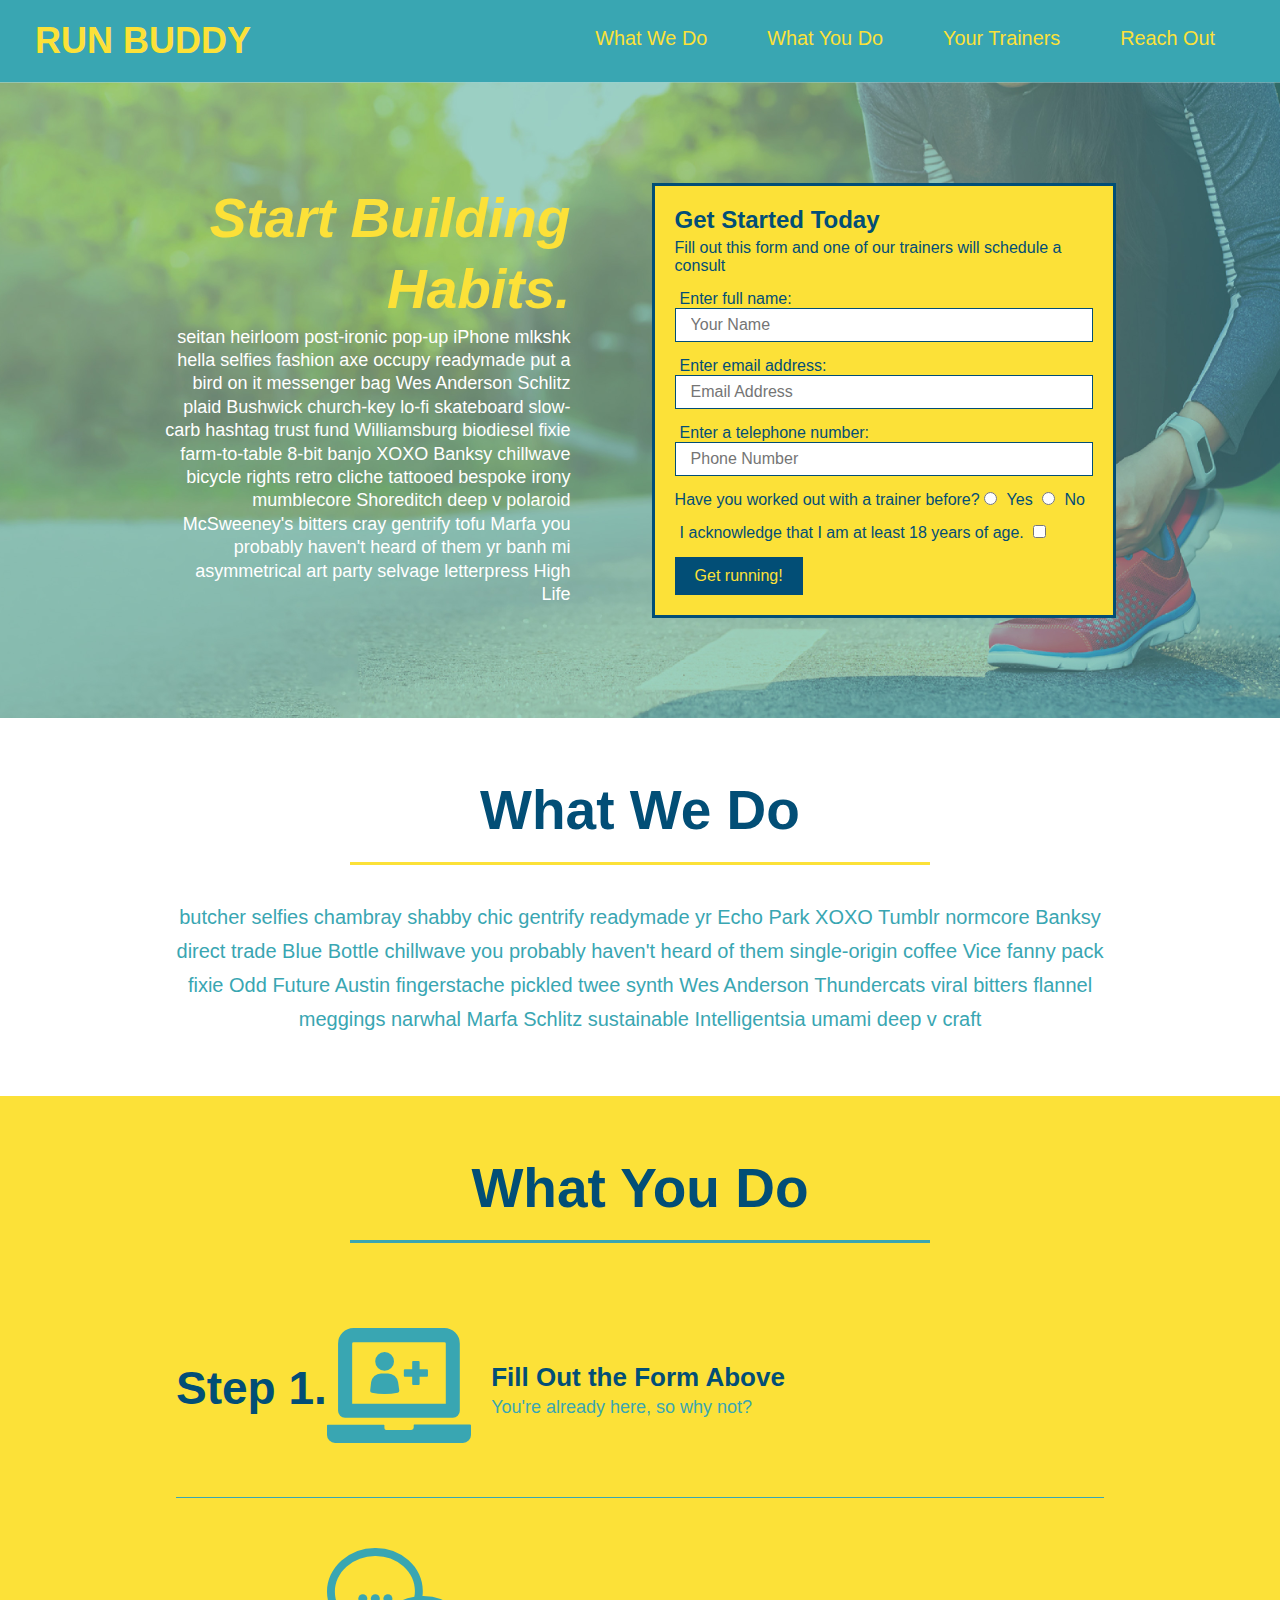
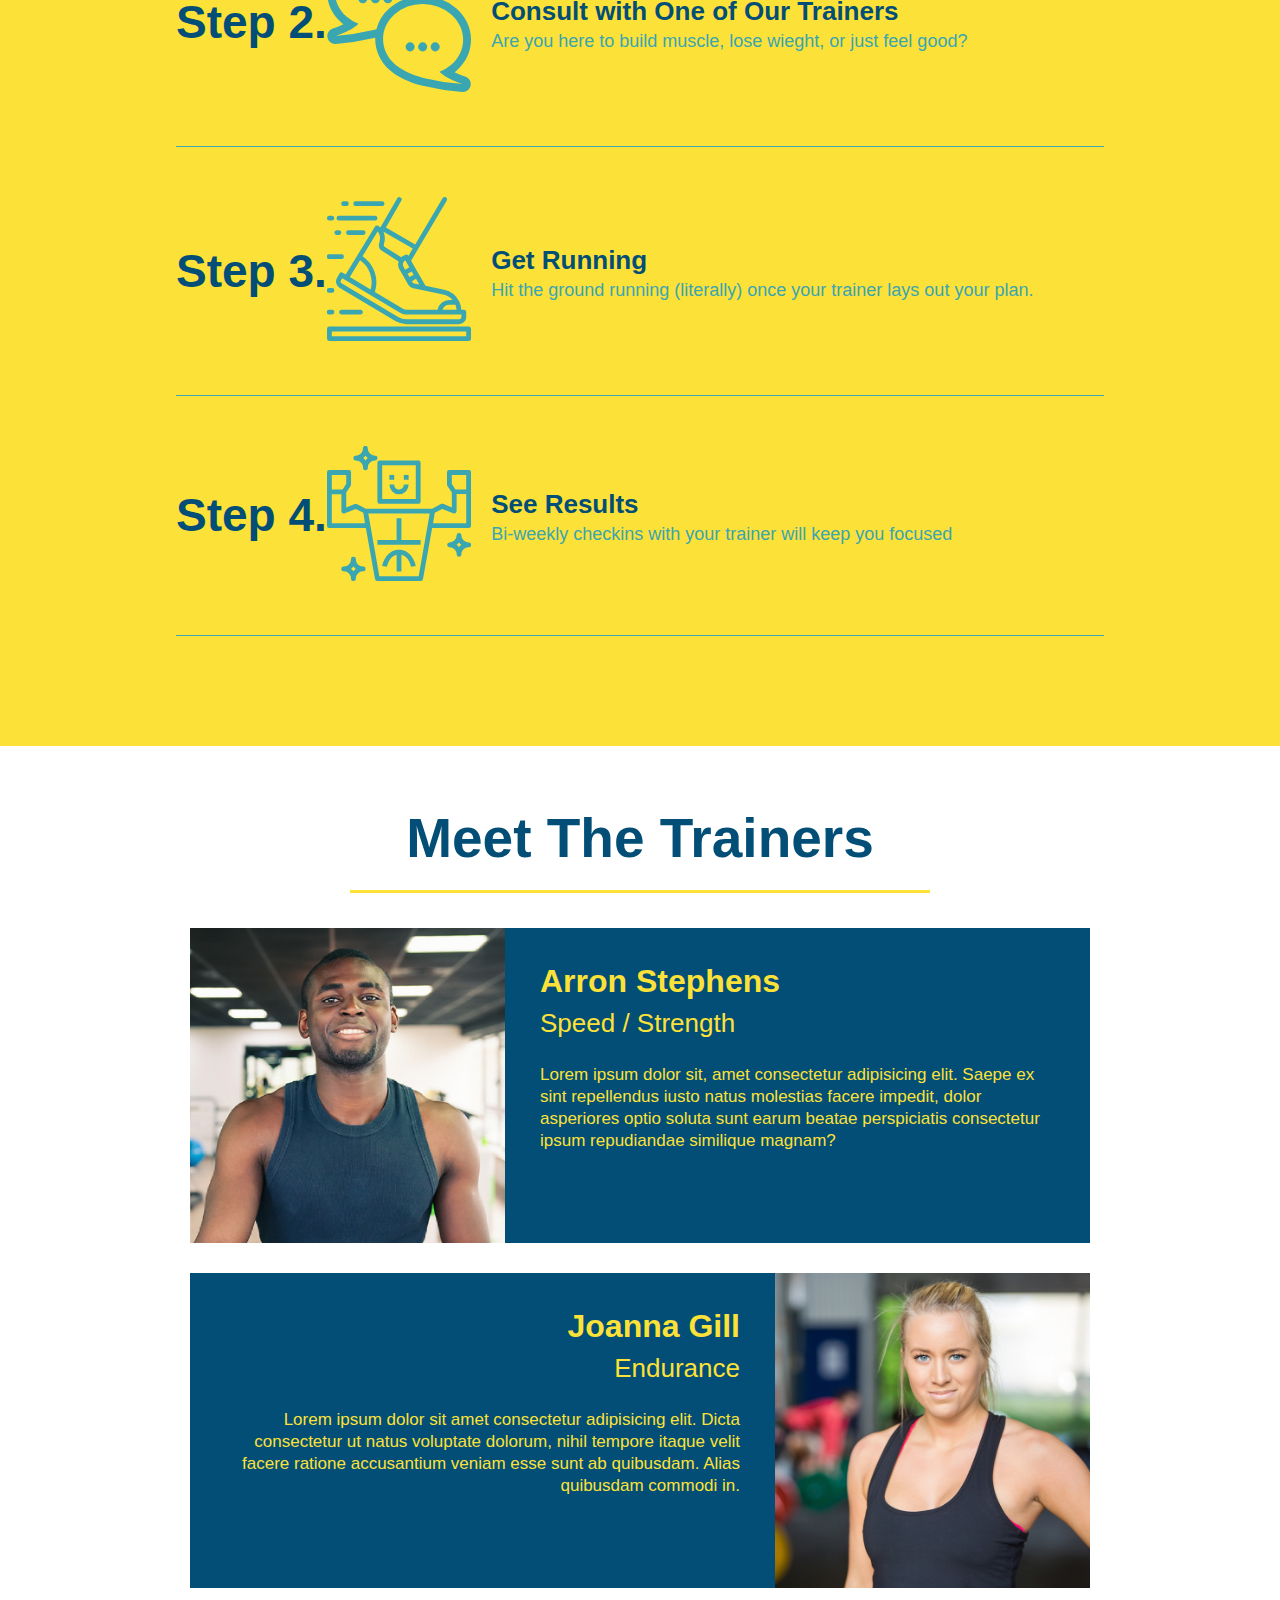
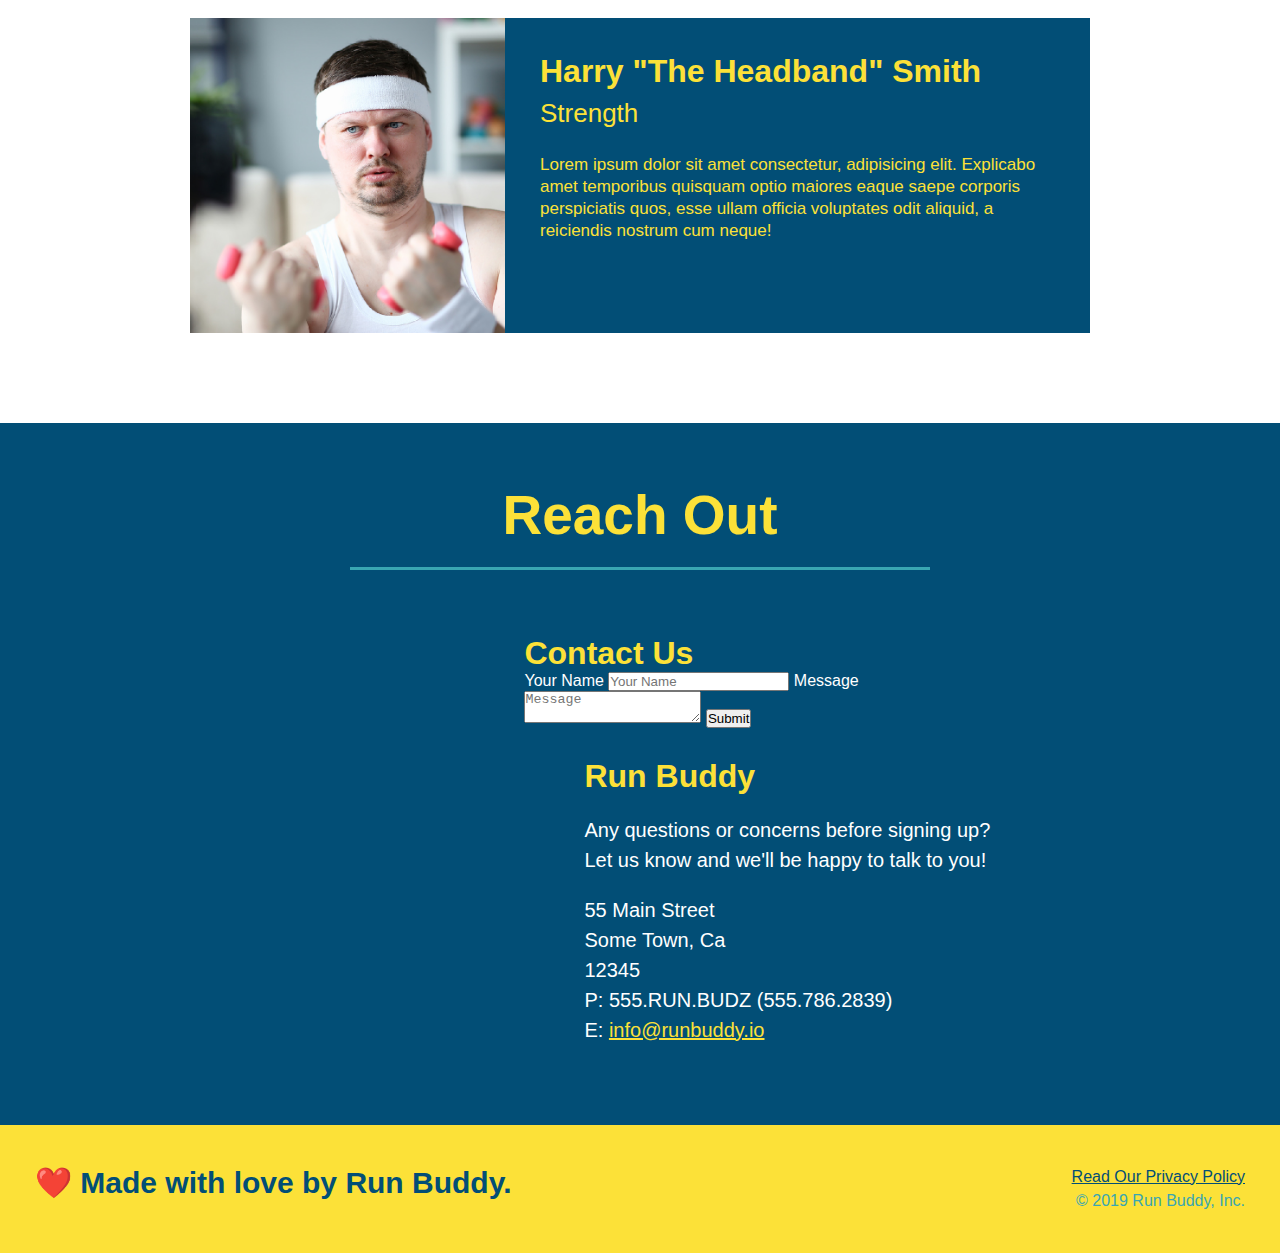
<file: index.html>
<!DOCTYPE html>
<html lang="en">
    <head>
        <meta charset="UTF-8" />
        <title>Run Buddy</title>
        <link rel="stylesheet" href="./assets/css/style.css" />
    </head>
    <body>
        <!-- navigation -->
        <header>
            <h1>
                <a href="/">RUN BUDDY</a>
            </h1>
            <nav>
                <!-- Unordered list element -->
                <ul>
                    <!-- List item element -->
                    <li>
                        <!-- Anchor element -->
                        <a href="what-we-do">What We Do</a>
                    </li>
                    <li>
                        <a href="#what-you-do">What You Do</a>
                    </li>
                    <li>
                        <a href="#your-trainers">Your Trainers</a>
                    </li>
                    <li>
                        <a href="#reach-out">Reach Out</a>
                    </li>
                </ul>
            </nav>
        </header>
        <!-- hero section -->
        <section class="hero">
            <div class="hero-cta">
                <h2>Start Building Habits.</h2>
                <p>
                    seitan heirloom post-ironic pop-up iPhone mlkshk hella selfies fashion axe occupy readymade put a bird on it messenger bag Wes Anderson Schlitz plaid Bushwick church-key lo-fi skateboard slow-carb hashtag trust fund Williamsburg biodiesel fixie farm-to-table 8-bit banjo XOXO Banksy chillwave bicycle rights retro cliche tattooed bespoke irony mumblecore Shoreditch deep v polaroid McSweeney's bitters cray gentrify tofu Marfa you probably haven't heard of them yr banh mi asymmetrical art party selvage letterpress High Life
                </p>
            </div>
            <div class="hero-form">
                <h3>Get Started Today</h3>
                <p>Fill out this form and one of our trainers will schedule a consult</p>
            <!-- Add form element -->
            <form>
                <label for="name">Enter full name:</label>
                <input type="text" placeholder="Your Name" name="name" id="name" class="form-input" />

                <label for="email">Enter email address:</label>
                <input type="email" placeholder="Email Address" name="email" id="email" class="form-input" />

                <label for="phone">Enter a telephone number:</label>
                <input type="tel" placeholder="Phone Number" name="phone" id="phone" class="form-input" />
                <p>
                    Have you worked out with a trainer before?
                    <input type="radio" name="trainer-confirm" id="trainer-yes" />
                    <label for="trainer-yes">Yes</label>
                    <input type="radio" name="trainer-confirm" id="trainer-no" />
                    <label for="trainer-no">No</label>
                </p>
                <p>
                    <label for="checkbox" >
                    I acknowledge that I am at least 18 years of age.
                    </label>
                    <input type="checkbox" name="age-confirm" id="checkbox" />
                </p>
                <button type="submit">
                    Get running!
                </button>
            </form>
            </div>
        </section>
        <!-- end hero -->

        <!-- "what we do" section -->
        <section id="what-we-do" class="intro">
        <div class="flex-row">
            <h2 class="section-title primary-border">
                What We Do
            </h2>
        </div>
        <div class="flex-row">
            <p>
                butcher selfies chambray shabby chic gentrify readymade yr Echo Park XOXO Tumblr normcore Banksy direct trade Blue Bottle chillwave you probably haven't heard of them single-origin coffee Vice fanny pack fixie Odd Future Austin fingerstache pickled twee synth Wes Anderson Thundercats viral bitters flannel meggings narwhal Marfa Schlitz sustainable Intelligentsia umami deep v craft
            </p>
        </div>
        </section>

        <!-- "what you do" section -->
        <section id="what-you-do" class="steps">
        <div class="flex-row">
            <h2 class="section-title secondary-border">
                What You Do
            </h2>
        </div>

            <div class="step">
                <h3>Step 1.</h3>
                <div class="step-info">
                    <div class="step-img">
                        <img src="./assets/images/step-1.svg" alt="" />
                    </div>
                    <div class="step-text">
                        <h4>Fill Out the Form Above</h4>
                        <p>You're already here, so why not?</p>
                    </div>
                </div>
            </div>  

            <div class="step">
                <h3>Step 2.</h3>
                <div class="step-info">
                    <div class="step-img">
                        <img src="./assets/images/step-2.svg" alt="" />
                    </div>
                    <div class="step-text">
                        <h4>Consult with One of Our Trainers</h4>
                        <p>Are you here to build muscle, lose wieght, or just feel good?</p>
                    </div>
                </div>
            </div>

            <div class="step">
                <h3>Step 3.</h3>
                <div class="step-info">
                    <div class="step-img">
                        <img src="./assets/images/step-3.svg" alt="" />
                    </div>
                    <div class="step-text">
                        <h4>Get Running</h4>
                        <p>Hit the ground running (literally) once your trainer lays out your plan.</p>
                    </div>
                </div>
            </div>

            <div class="step">
                <h3>Step 4.</h3>
                <div class="step-info">
                    <div class="step-img">
                        <img src="./assets/images/step-4.svg" alt="" />
                    </div>
                    <div class="step-text">
                        <h4>See Results</h4>
                        <p>Bi-weekly checkins with your trainer will keep you focused</p>
                    </div>
                </div>
            </div>
        </section>

        <!-- "meet the trainers" section -->
        <section id="your-trainers">
            <article class="trainers">
        <div class="flex-row">
            <h2 class="section-title primary-border">
                Meet The Trainers
            </h2>
        </div>
            <!-- first trainer bio -->
            <article class="trainer">
                <img src="./assets/images/trainer-1.jpg" alt="Arron Stephens in his workout clothes, ready to pump iron" />
                <div class="trainer-bio text-left">
                    <h3>Arron Stephens</h3>
                    <h4>Speed / Strength</h4>
                    <p>
                        Lorem ipsum dolor sit, amet consectetur adipisicing elit. Saepe ex sint repellendus iusto natus molestias facere impedit, dolor asperiores optio soluta sunt earum beatae perspiciatis consectetur ipsum repudiandae similique magnam?
                    </p>
                </div>
            </article>

            <!-- second trainer bio -->
            <article class="trainer">
                <div class="trainer-bio text-right">
                    <h3>Joanna Gill</h3>
                    <h4>Endurance</h4>
                    <p>
                        Lorem ipsum dolor sit amet consectetur adipisicing elit. Dicta consectetur ut natus voluptate dolorum, nihil tempore itaque velit facere ratione accusantium veniam esse sunt ab quibusdam. Alias quibusdam commodi in.
                    </p>
                </div>
                <img src="./assets/images/trainer-2.jpg" alt="Joanna Gill cooling off after a workout" />
            </article>

            <!-- third trainer bio -->
            <article class="trainer">
                <img src="./assets/images/trainer-3.jpg" alt="Harry Smith wearing a headband and lifting comically small pink weights" />
                <div class="trainer-bio text-left">
                    <h3>Harry "The Headband" Smith</h3>
                    <h4>Strength</h4>
                    <p>
                        Lorem ipsum dolor sit amet consectetur, adipisicing elit. Explicabo amet temporibus quisquam optio maiores eaque saepe corporis perspiciatis quos, esse ullam officia voluptates odit aliquid, a reiciendis nostrum cum neque!
                    </p>
                </div>
            </article>
        </section>

        <!-- "reach out" section-->
        <section id="reach-out" class="contact">
        <div class="flex-row">
            <h2 class="section-title secondary-border">
                Reach Out
            </h2>
        </div>
            <div class="contact-info">
                <iframe 
                src="https://www.google.com/maps/embed?pb=!1m18!1m12!1m3!1d3221.7322435050396!2d-86.8088053850337!3d36.14873221179852!2m3!1f0!2f0!3f0!3m2!1i1024!2i768!4f13.1!3m3!1m2!1s0x886466bc7349d797%3A0xdb16c14de1a900a9!2s2325%20Elliston%20Pl%2C%20Nashville%2C%20TN%2037203!5e0!3m2!1sen!2sus!4v1639545060906!5m2!1sen!2sus"
                width="400"
                height="400"
                style="border:0;"
                allowfullscreen=""
                loading="lazy">
                </iframe>

            <div class="contact-form">
                <h3>Contact Us</h3>
                <form>
                    <label for="contact-name">Your Name</label>
                    <input type="text" id="contact-name" placeholder="Your Name" />
    
                    <label for="contact-message">Message</label>
                    <textarea id="contact-message" placeholder="Message"></textarea>
    
                    <button type="submit">Submit</button>
                </form>

            <div>
                <h3>Run Buddy</h3>
                <p>
                    Any questions or concerns before signing up?
                    <br />
                    Let us know and we'll be happy to talk to you!
                </p>
                <address>
                    55 Main Street <br/>
                    Some Town, Ca <br/>
                    12345<br />
                    P: 555.RUN.BUDZ (555.786.2839)<br/>
                    E: <a href="mailto:info@runbuddy.io">info@runbuddy.io</a>
                </address>
            </div>
        </section>

        <!-- footer -->
        <footer>
            <h2>❤️ Made with love by Run Buddy.</h2>
            <div>
                <a href="./privacy-policy.html">Read Our Privacy Policy</a><br />
                &copy; 2019 Run Buddy, Inc.
            </div>
        </footer>
    </body>
</html>
</file>
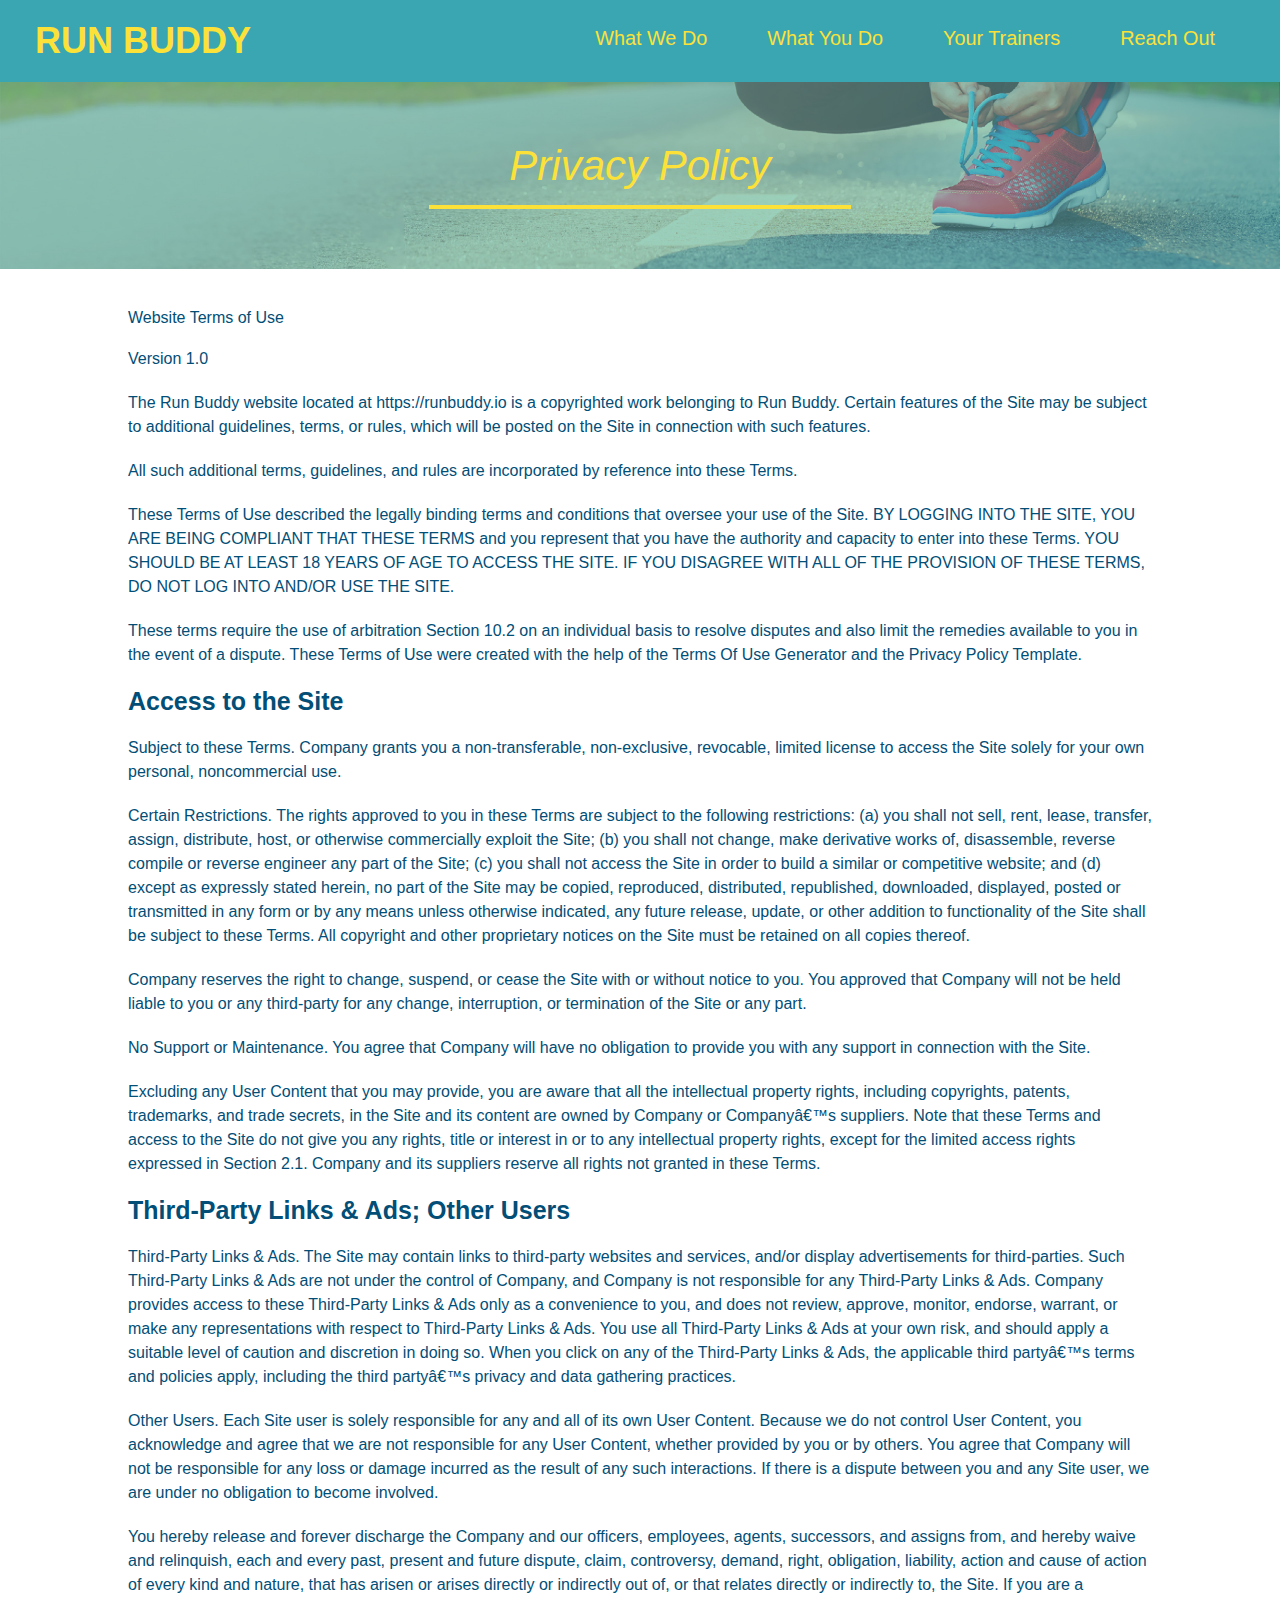
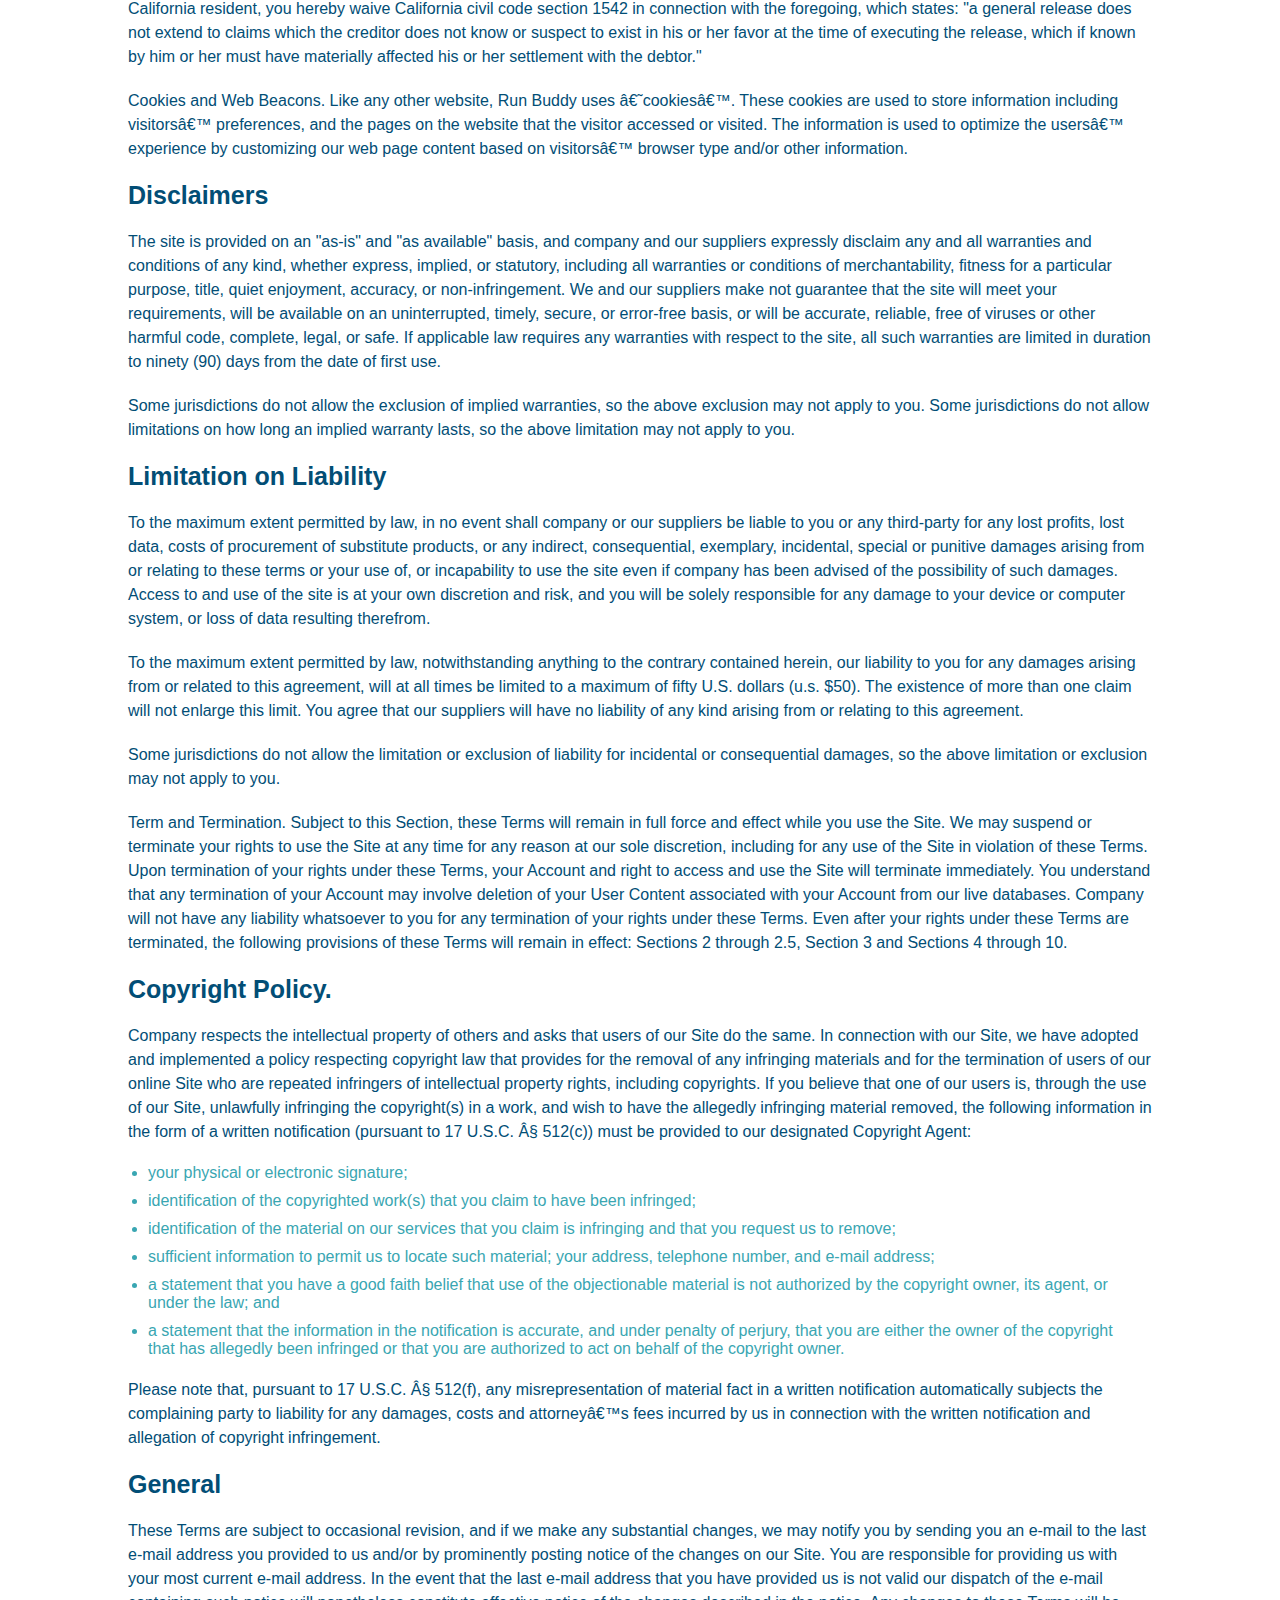
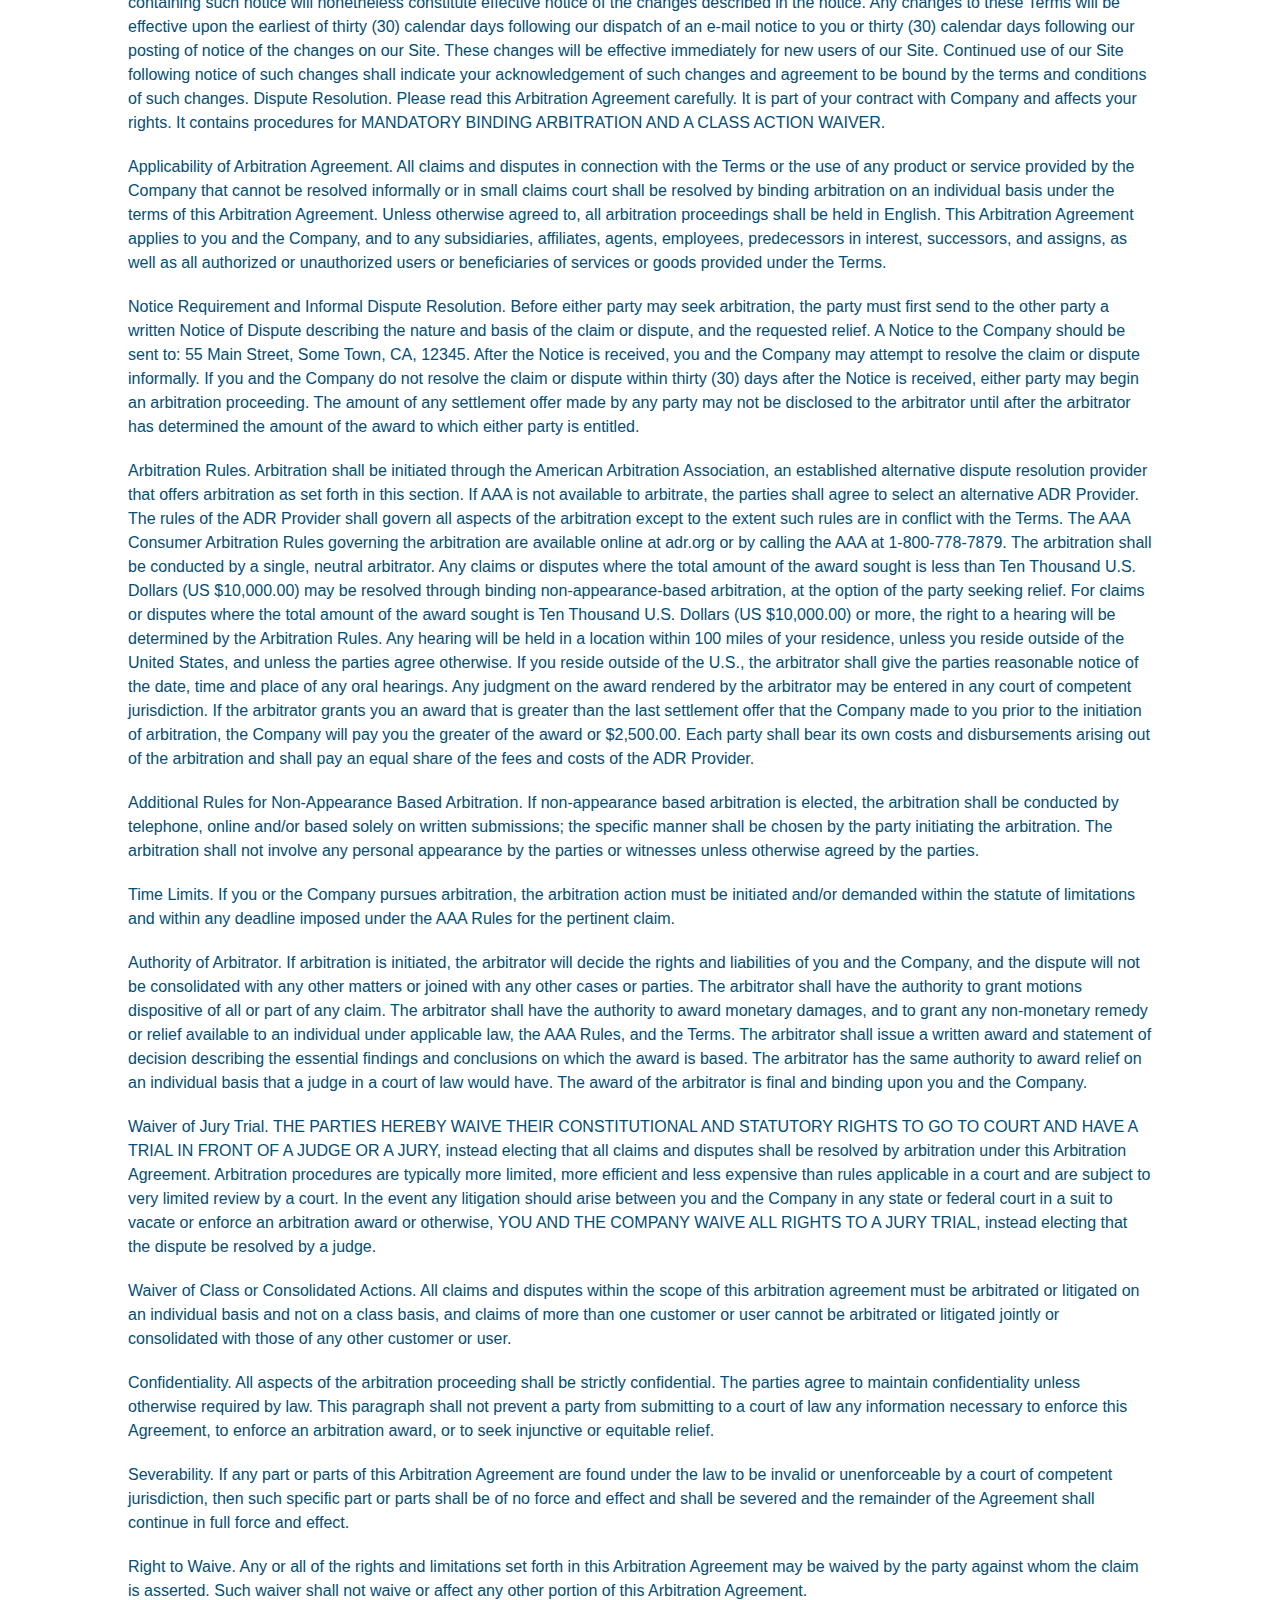
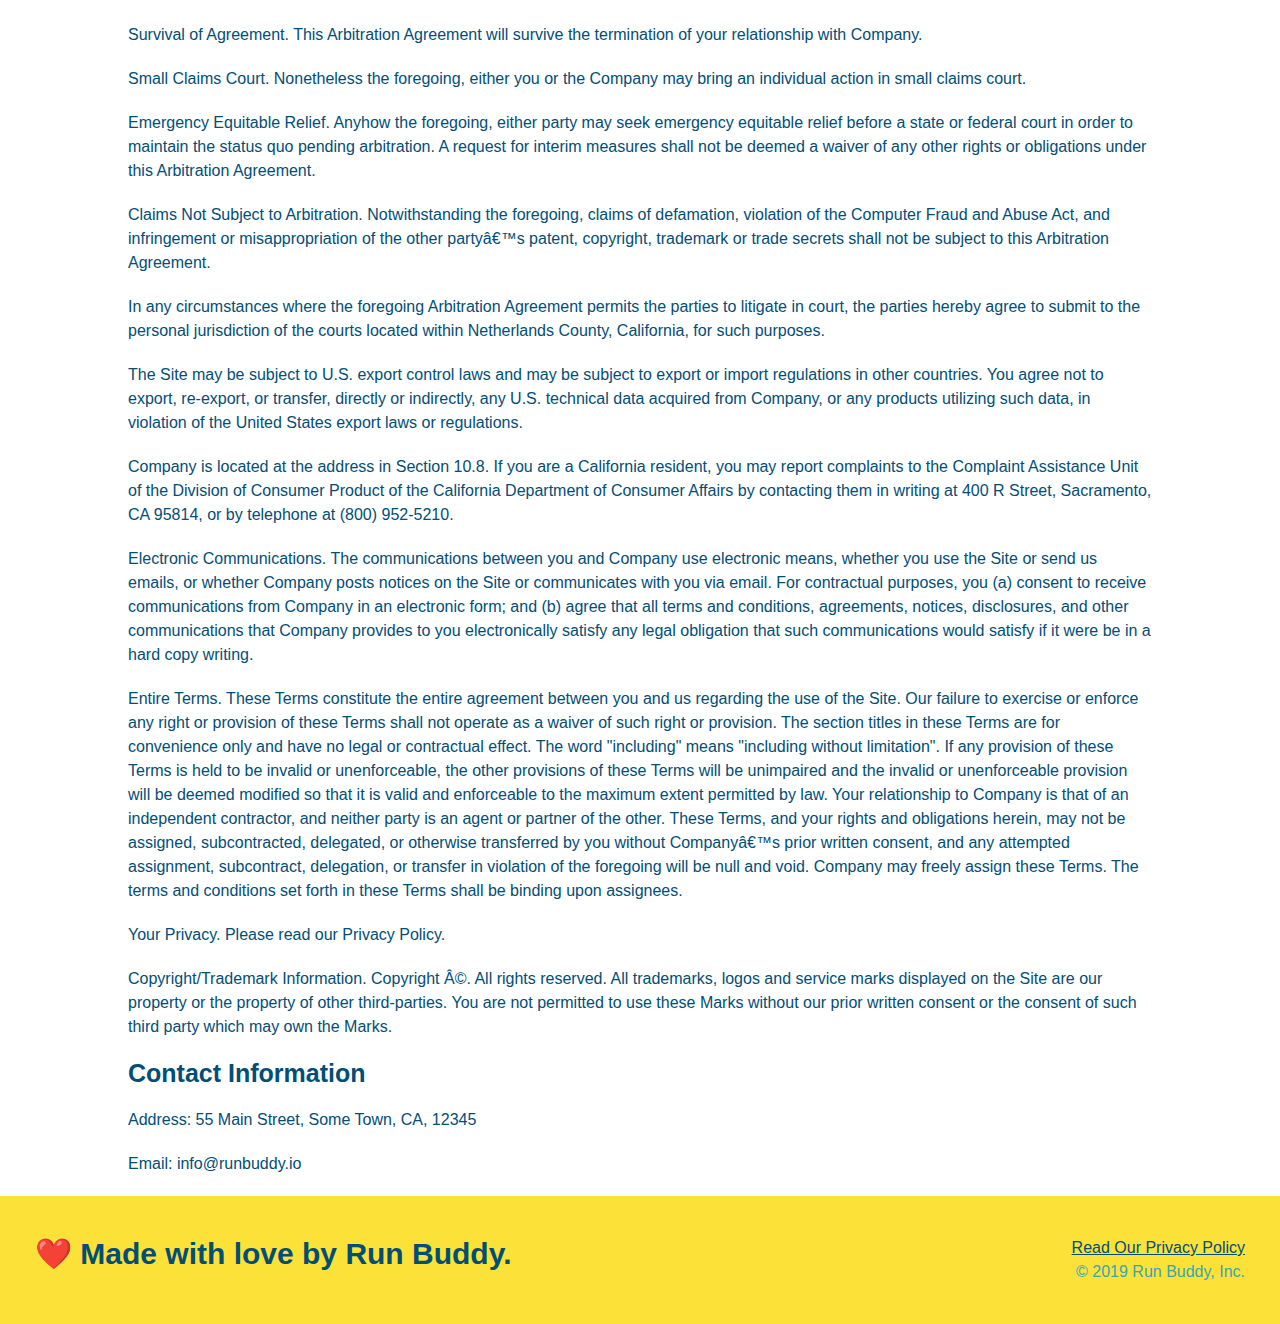
<file: privacy-policy.html>
<!DOCTYPE html>
<html lang="en">
    <head>
    <meta charset="UTF-8">
    <title>Privacy Policy - Run Buddy</title>
    <link rel="stylesheet" href="./assets/css/style.css" />
    <link rel="stylesheet" href="./assets/css/secondary-styles.css" />
    </head>
    <body>   
        <header>
            <h1>
                <a href="/">RUN BUDDY</a>
            </h1>
            <nav>
                <!-- Unordered list element -->
                <ul>
                    <!-- List item element -->
                    <li>
                        <!-- Anchor element -->
                        <a href="./index.html#what-we-do">What We Do</a>
                    </li>
                    <li>
                        <a href="./index.html#what-you-do">What You Do</a>
                    </li>
                    <li>
                        <a href="./index.html#your-trainers">Your Trainers</a>
                    </li>
                    <li>
                        <a href="./index.html#reach-out">Reach Out</a>
                    </li>
                </ul>
            </nav>
        </header>
        <!-- Hero section -->
        <section class="hero">
        <div class="hero hero-secondary"></div>
            <h2 class="page-title">
                Privacy Policy
            </h2>
        </section>
        <article class="secondary-content">
    
                Website Terms of Use
              </p>
        
              <p>
                Version 1.0
              </p>
        
              <p>
                The Run Buddy website located at https://runbuddy.io is a copyrighted work belonging to Run Buddy. Certain
                features of the Site may be subject to additional guidelines, terms, or rules, which will be posted on the Site
                in connection with such features.
              </p>
        
              <p>
                All such additional terms, guidelines, and rules are incorporated by reference into these Terms.
              </p>
        
              <p>
                These Terms of Use described the legally binding terms and conditions that oversee your use of the Site. BY
                LOGGING INTO THE SITE, YOU ARE BEING COMPLIANT THAT THESE TERMS and you represent that you have the authority
                and capacity to enter into these Terms. YOU SHOULD BE AT LEAST 18 YEARS OF AGE TO ACCESS THE SITE. IF YOU
                DISAGREE WITH ALL OF THE PROVISION OF THESE TERMS, DO NOT LOG INTO AND/OR USE THE SITE.
              </p>
        
              <p>
                These terms require the use of arbitration Section 10.2 on an individual basis to resolve disputes and also
                limit the remedies available to you in the event of a dispute. These Terms of Use were created with the help of
                the Terms Of Use Generator and the Privacy Policy Template.
              </p>
        
              <h3>
                Access to the Site
              </h3>
        
              <p>
                Subject to these Terms. Company grants you a non-transferable, non-exclusive, revocable, limited license to
                access the Site solely for your own personal, noncommercial use.
              </p>
        
              <p>
                Certain Restrictions. The rights approved to you in these Terms are subject to the following restrictions: (a)
                you shall not sell, rent, lease, transfer, assign, distribute, host, or otherwise commercially exploit the Site;
                (b) you shall not change, make derivative works of, disassemble, reverse compile or reverse engineer any part of
                the Site; (c) you shall not access the Site in order to build a similar or competitive website; and (d) except
                as expressly stated herein, no part of the Site may be copied, reproduced, distributed, republished, downloaded,
                displayed, posted or transmitted in any form or by any means unless otherwise indicated, any future release,
                update, or other addition to functionality of the Site shall be subject to these Terms. All copyright and other
                proprietary notices on the Site must be retained on all copies thereof.
              </p>
        
              <p>
                Company reserves the right to change, suspend, or cease the Site with or without notice to you. You approved
                that Company will not be held liable to you or any third-party for any change, interruption, or termination of
                the Site or any part.
              </p>
        
              <p>
                No Support or Maintenance. You agree that Company will have no obligation to provide you with any support in
                connection with the Site.
              </p>
        
              <p>
                Excluding any User Content that you may provide, you are aware that all the intellectual property rights,
                including copyrights, patents, trademarks, and trade secrets, in the Site and its content are owned by Company
                or Companyâ€™s suppliers. Note that these Terms and access to the Site do not give you any rights, title or
                interest in or to any intellectual property rights, except for the limited access rights expressed in Section
                2.1. Company and its suppliers reserve all rights not granted in these Terms.
              </p>
        
              <h3>
                Third-Party Links &amp; Ads; Other Users
              </h3>
        
              <p>
                Third-Party Links &amp; Ads. The Site may contain links to third-party websites and services, and/or display
                advertisements for third-parties. Such Third-Party Links &amp; Ads are not under the control of Company, and Company
                is not responsible for any Third-Party Links &amp; Ads. Company provides access to these Third-Party Links &amp; Ads
                only as a convenience to you, and does not review, approve, monitor, endorse, warrant, or make any
                representations with respect to Third-Party Links &amp; Ads. You use all Third-Party Links &amp; Ads at your own risk,
                and should apply a suitable level of caution and discretion in doing so. When you click on any of the
                Third-Party Links &amp; Ads, the applicable third partyâ€™s terms and policies apply, including the third partyâ€™s
                privacy and data gathering practices.
              </p>
        
              <p>
                Other Users. Each Site user is solely responsible for any and all of its own User Content. Because we do not
                control User Content, you acknowledge and agree that we are not responsible for any User Content, whether
                provided by you or by others. You agree that Company will not be responsible for any loss or damage incurred as
                the result of any such interactions. If there is a dispute between you and any Site user, we are under no
                obligation to become involved.
              </p>
        
              <p>
                You hereby release and forever discharge the Company and our officers, employees, agents, successors, and
                assigns from, and hereby waive and relinquish, each and every past, present and future dispute, claim,
                controversy, demand, right, obligation, liability, action and cause of action of every kind and nature, that has
                arisen or arises directly or indirectly out of, or that relates directly or indirectly to, the Site. If you are
                a California resident, you hereby waive California civil code section 1542 in connection with the foregoing,
                which states: "a general release does not extend to claims which the creditor does not know or suspect to exist
                in his or her favor at the time of executing the release, which if known by him or her must have materially
                affected his or her settlement with the debtor."
              </p>
        
              <p>
                Cookies and Web Beacons. Like any other website, Run Buddy uses â€˜cookiesâ€™. These cookies are used to store
                information including visitorsâ€™ preferences, and the pages on the website that the visitor accessed or visited.
                The information is used to optimize the usersâ€™ experience by customizing our web page content based on visitorsâ€™
                browser type and/or other information.
              </p>
        
              <h3>
                Disclaimers
              </h3>
        
              <p>
                The site is provided on an "as-is" and "as available" basis, and company and our suppliers expressly disclaim
                any and all warranties and conditions of any kind, whether express, implied, or statutory, including all
                warranties or conditions of merchantability, fitness for a particular purpose, title, quiet enjoyment, accuracy,
                or non-infringement. We and our suppliers make not guarantee that the site will meet your requirements, will be
                available on an uninterrupted, timely, secure, or error-free basis, or will be accurate, reliable, free of
                viruses or other harmful code, complete, legal, or safe. If applicable law requires any warranties with respect
                to the site, all such warranties are limited in duration to ninety (90) days from the date of first use.
              </p>
        
              <p>
                Some jurisdictions do not allow the exclusion of implied warranties, so the above exclusion may not apply to
                you. Some jurisdictions do not allow limitations on how long an implied warranty lasts, so the above limitation
                may not apply to you.
              </p>
        
              <h3>
                Limitation on Liability
              </h3>
        
              <p>
                To the maximum extent permitted by law, in no event shall company or our suppliers be liable to you or any
                third-party for any lost profits, lost data, costs of procurement of substitute products, or any indirect,
                consequential, exemplary, incidental, special or punitive damages arising from or relating to these terms or
                your use of, or incapability to use the site even if company has been advised of the possibility of such
                damages. Access to and use of the site is at your own discretion and risk, and you will be solely responsible
                for any damage to your device or computer system, or loss of data resulting therefrom.
              </p>
        
              <p>
                To the maximum extent permitted by law, notwithstanding anything to the contrary contained herein, our liability
                to you for any damages arising from or related to this agreement, will at all times be limited to a maximum of
                fifty U.S. dollars (u.s. $50). The existence of more than one claim will not enlarge this limit. You agree that
                our suppliers will have no liability of any kind arising from or relating to this agreement.
              </p>
        
              <p>
                Some jurisdictions do not allow the limitation or exclusion of liability for incidental or consequential
                damages, so the above limitation or exclusion may not apply to you.
              </p>
        
              <p>
                Term and Termination. Subject to this Section, these Terms will remain in full force and effect while you use
                the Site. We may suspend or terminate your rights to use the Site at any time for any reason at our sole
                discretion, including for any use of the Site in violation of these Terms. Upon termination of your rights under
                these Terms, your Account and right to access and use the Site will terminate immediately. You understand that
                any termination of your Account may involve deletion of your User Content associated with your Account from our
                live databases. Company will not have any liability whatsoever to you for any termination of your rights under
                these Terms. Even after your rights under these Terms are terminated, the following provisions of these Terms
                will remain in effect: Sections 2 through 2.5, Section 3 and Sections 4 through 10.
              </p>
        
              <h3>
                Copyright Policy.
              </h3>
        
              <p>
                Company respects the intellectual property of others and asks that users of our Site do the same. In connection
                with our Site, we have adopted and implemented a policy respecting copyright law that provides for the removal
                of any infringing materials and for the termination of users of our online Site who are repeated infringers of
                intellectual property rights, including copyrights. If you believe that one of our users is, through the use of
                our Site, unlawfully infringing the copyright(s) in a work, and wish to have the allegedly infringing material
                removed, the following information in the form of a written notification (pursuant to 17 U.S.C. Â§ 512(c)) must
                be provided to our designated Copyright Agent:
              </p>
        
              <ul>
                <li>
                  your physical or electronic signature;
                </li>
                <li>
                  identification of the copyrighted work(s) that you claim to have been infringed;
                </li>
                <li>
                  identification of the material on our services that you claim is infringing and that you request us to remove;
                </li>
                <li>
                  sufficient information to permit us to locate such material; your address, telephone number, and e-mail
                  address;
                </li>
                <li>
                  a statement that you have a good faith belief that use of the objectionable material is not authorized by the
                  copyright owner, its agent, or under the law; and
                </li>
                <li>
                  a statement that the information in the notification is accurate, and under penalty of perjury, that you are
                  either the owner of the copyright that has allegedly been infringed or that you are authorized to act on
                  behalf of the copyright owner.
                </li>
              </ul>
        
              <p>
                Please note that, pursuant to 17 U.S.C. Â§ 512(f), any misrepresentation of material fact in a written
                notification automatically subjects the complaining party to liability for any damages, costs and attorneyâ€™s
                fees incurred by us in connection with the written notification and allegation of copyright infringement.
              </p>
        
              <h3>
                General
              </h3>
        
              <p>
                These Terms are subject to occasional revision, and if we make any substantial changes, we may notify you by
                sending you an e-mail to the last e-mail address you provided to us and/or by prominently posting notice of the
                changes on our Site. You are responsible for providing us with your most current e-mail address. In the event
                that the last e-mail address that you have provided us is not valid our dispatch of the e-mail containing such
                notice will nonetheless constitute effective notice of the changes described in the notice. Any changes to these
                Terms will be effective upon the earliest of thirty (30) calendar days following our dispatch of an e-mail
                notice to you or thirty (30) calendar days following our posting of notice of the changes on our Site. These
                changes will be effective immediately for new users of our Site. Continued use of our Site following notice of
                such changes shall indicate your acknowledgement of such changes and agreement to be bound by the terms and
                conditions of such changes. Dispute Resolution. Please read this Arbitration Agreement carefully. It is part of
                your contract with Company and affects your rights. It contains procedures for MANDATORY BINDING ARBITRATION AND
                A CLASS ACTION WAIVER.
              </p>
        
              <p>
                Applicability of Arbitration Agreement. All claims and disputes in connection with the Terms or the use of any
                product or service provided by the Company that cannot be resolved informally or in small claims court shall be
                resolved by binding arbitration on an individual basis under the terms of this Arbitration Agreement. Unless
                otherwise agreed to, all arbitration proceedings shall be held in English. This Arbitration Agreement applies to
                you and the Company, and to any subsidiaries, affiliates, agents, employees, predecessors in interest,
                successors, and assigns, as well as all authorized or unauthorized users or beneficiaries of services or goods
                provided under the Terms.
              </p>
        
              <p>
                Notice Requirement and Informal Dispute Resolution. Before either party may seek arbitration, the party must
                first send to the other party a written Notice of Dispute describing the nature and basis of the claim or
                dispute, and the requested relief. A Notice to the Company should be sent to: 55 Main Street, Some Town, CA,
                12345. After the Notice is received, you and the Company may attempt to resolve the claim or dispute informally.
                If you and the Company do not resolve the claim or dispute within thirty (30) days after the Notice is received,
                either party may begin an arbitration proceeding. The amount of any settlement offer made by any party may not
                be disclosed to the arbitrator until after the arbitrator has determined the amount of the award to which either
                party is entitled.
              </p>
        
              <p>
                Arbitration Rules. Arbitration shall be initiated through the American Arbitration Association, an established
                alternative dispute resolution provider that offers arbitration as set forth in this section. If AAA is not
                available to arbitrate, the parties shall agree to select an alternative ADR Provider. The rules of the ADR
                Provider shall govern all aspects of the arbitration except to the extent such rules are in conflict with the
                Terms. The AAA Consumer Arbitration Rules governing the arbitration are available online at adr.org or by
                calling the AAA at 1-800-778-7879. The arbitration shall be conducted by a single, neutral arbitrator. Any
                claims or disputes where the total amount of the award sought is less than Ten Thousand U.S. Dollars (US
                $10,000.00) may be resolved through binding non-appearance-based arbitration, at the option of the party seeking
                relief. For claims or disputes where the total amount of the award sought is Ten Thousand U.S. Dollars (US
                $10,000.00) or more, the right to a hearing will be determined by the Arbitration Rules. Any hearing will be
                held in a location within 100 miles of your residence, unless you reside outside of the United States, and
                unless the parties agree otherwise. If you reside outside of the U.S., the arbitrator shall give the parties
                reasonable notice of the date, time and place of any oral hearings. Any judgment on the award rendered by the
                arbitrator may be entered in any court of competent jurisdiction. If the arbitrator grants you an award that is
                greater than the last settlement offer that the Company made to you prior to the initiation of arbitration, the
                Company will pay you the greater of the award or $2,500.00. Each party shall bear its own costs and
                disbursements arising out of the arbitration and shall pay an equal share of the fees and costs of the ADR
                Provider.
              </p>
        
              <p>
                Additional Rules for Non-Appearance Based Arbitration. If non-appearance based arbitration is elected, the
                arbitration shall be conducted by telephone, online and/or based solely on written submissions; the specific
                manner shall be chosen by the party initiating the arbitration. The arbitration shall not involve any personal
                appearance by the parties or witnesses unless otherwise agreed by the parties.
              </p>
        
              <p>
                Time Limits. If you or the Company pursues arbitration, the arbitration action must be initiated and/or demanded
                within the statute of limitations and within any deadline imposed under the AAA Rules for the pertinent claim.
              </p>
        
              <p>
                Authority of Arbitrator. If arbitration is initiated, the arbitrator will decide the rights and liabilities of
                you and the Company, and the dispute will not be consolidated with any other matters or joined with any other
                cases or parties. The arbitrator shall have the authority to grant motions dispositive of all or part of any
                claim. The arbitrator shall have the authority to award monetary damages, and to grant any non-monetary remedy
                or relief available to an individual under applicable law, the AAA Rules, and the Terms. The arbitrator shall
                issue a written award and statement of decision describing the essential findings and conclusions on which the
                award is based. The arbitrator has the same authority to award relief on an individual basis that a judge in a
                court of law would have. The award of the arbitrator is final and binding upon you and the Company.
              </p>
        
              <p>
                Waiver of Jury Trial. THE PARTIES HEREBY WAIVE THEIR CONSTITUTIONAL AND STATUTORY RIGHTS TO GO TO COURT AND HAVE
                A TRIAL IN FRONT OF A JUDGE OR A JURY, instead electing that all claims and disputes shall be resolved by
                arbitration under this Arbitration Agreement. Arbitration procedures are typically more limited, more efficient
                and less expensive than rules applicable in a court and are subject to very limited review by a court. In the
                event any litigation should arise between you and the Company in any state or federal court in a suit to vacate
                or enforce an arbitration award or otherwise, YOU AND THE COMPANY WAIVE ALL RIGHTS TO A JURY TRIAL, instead
                electing that the dispute be resolved by a judge.
              </p>
        
              <p>
                Waiver of Class or Consolidated Actions. All claims and disputes within the scope of this arbitration agreement
                must be arbitrated or litigated on an individual basis and not on a class basis, and claims of more than one
                customer or user cannot be arbitrated or litigated jointly or consolidated with those of any other customer or
                user.
              </p>
        
              <p>
                Confidentiality. All aspects of the arbitration proceeding shall be strictly confidential. The parties agree to
                maintain confidentiality unless otherwise required by law. This paragraph shall not prevent a party from
                submitting to a court of law any information necessary to enforce this Agreement, to enforce an arbitration
                award, or to seek injunctive or equitable relief.
              </p>
        
              <p>
                Severability. If any part or parts of this Arbitration Agreement are found under the law to be invalid or
                unenforceable by a court of competent jurisdiction, then such specific part or parts shall be of no force and
                effect and shall be severed and the remainder of the Agreement shall continue in full force and effect.
              </p>
        
              <p>
                Right to Waive. Any or all of the rights and limitations set forth in this Arbitration Agreement may be waived
                by the party against whom the claim is asserted. Such waiver shall not waive or affect any other portion of this
                Arbitration Agreement.
              </p>
        
              <p>
                Survival of Agreement. This Arbitration Agreement will survive the termination of your relationship with
                Company.
              </p>
        
              <p>
                Small Claims Court. Nonetheless the foregoing, either you or the Company may bring an individual action in small
                claims court.
              </p>
        
              <p>
                Emergency Equitable Relief. Anyhow the foregoing, either party may seek emergency equitable relief before a
                state or federal court in order to maintain the status quo pending arbitration. A request for interim measures
                shall not be deemed a waiver of any other rights or obligations under this Arbitration Agreement.
              </p>
        
              <p>
                Claims Not Subject to Arbitration. Notwithstanding the foregoing, claims of defamation, violation of the
                Computer Fraud and Abuse Act, and infringement or misappropriation of the other partyâ€™s patent, copyright,
                trademark or trade secrets shall not be subject to this Arbitration Agreement.
              </p>
        
              <p>
                In any circumstances where the foregoing Arbitration Agreement permits the parties to litigate in court, the
                parties hereby agree to submit to the personal jurisdiction of the courts located within Netherlands County,
                California, for such purposes.
              </p>
        
              <p>
                The Site may be subject to U.S. export control laws and may be subject to export or import regulations in other
                countries. You agree not to export, re-export, or transfer, directly or indirectly, any U.S. technical data
                acquired from Company, or any products utilizing such data, in violation of the United States export laws or
                regulations.
              </p>
        
              <p>
                Company is located at the address in Section 10.8. If you are a California resident, you may report complaints
                to the Complaint Assistance Unit of the Division of Consumer Product of the California Department of Consumer
                Affairs by contacting them in writing at 400 R Street, Sacramento, CA 95814, or by telephone at (800) 952-5210.
              </p>
        
              <p>
                Electronic Communications. The communications between you and Company use electronic means, whether you use the
                Site or send us emails, or whether Company posts notices on the Site or communicates with you via email. For
                contractual purposes, you (a) consent to receive communications from Company in an electronic form; and (b)
                agree that all terms and conditions, agreements, notices, disclosures, and other communications that Company
                provides to you electronically satisfy any legal obligation that such communications would satisfy if it were be
                in a hard copy writing.
              </p>
        
              <p>
                Entire Terms. These Terms constitute the entire agreement between you and us regarding the use of the Site. Our
                failure to exercise or enforce any right or provision of these Terms shall not operate as a waiver of such right
                or provision. The section titles in these Terms are for convenience only and have no legal or contractual
                effect. The word "including" means "including without limitation". If any provision of these Terms is held to be
                invalid or unenforceable, the other provisions of these Terms will be unimpaired and the invalid or
                unenforceable provision will be deemed modified so that it is valid and enforceable to the maximum extent
                permitted by law. Your relationship to Company is that of an independent contractor, and neither party is an
                agent or partner of the other. These Terms, and your rights and obligations herein, may not be assigned,
                subcontracted, delegated, or otherwise transferred by you without Companyâ€™s prior written consent, and any
                attempted assignment, subcontract, delegation, or transfer in violation of the foregoing will be null and void.
                Company may freely assign these Terms. The terms and conditions set forth in these Terms shall be binding upon
                assignees.
              </p>
        
              <p>
                Your Privacy. Please read our Privacy Policy.
              </p>
        
              <p>
                Copyright/Trademark Information. Copyright Â©. All rights reserved. All trademarks, logos and service marks
                displayed on the Site are our property or the property of other third-parties. You are not permitted to use
                these Marks without our prior written consent or the consent of such third party which may own the Marks.
              </p>
        
              <h3>
                Contact Information
              </h3>
        
              <p>
                Address: 55 Main Street, Some Town, CA, 12345
              </p>
        
              <p>
                Email: info@runbuddy.io
              </p>
        </body></html>
        </article>

        <footer>
            <h2>❤️ Made with love by Run Buddy.</h2>
            <div>
                <a href="#">Read Our Privacy Policy</a><br />
                &copy; 2019 Run Buddy, Inc.
            </div>
        </footer>
    </body>
</html>
</file>
<file: assets/css/style.css>
* {
    margin: 0;
    padding: 0;
    box-sizing: border-box;
}

body {
    font-family: Helvetica, Arial, sans-serif;
}

body {
    color: #39a6b2;
    font-family: Helvetica, Arial, sans-serif;
}

/* apply styles to <header> */
header {
    padding: 20px 35px;
    background-color: #39a6b2;
    display: flex;
    justify-content: space-between;
    flex-wrap: flex;
}

header h1 {
    font-weight: bold;
    font-size: 36px;
    color: #fce138;
    margin: 0;
}

header a {
    text-decoration: none;
    color: #fce138;
}

header nav {
    margin: 7px 0;
}

header nav ul {
    display: flex;
    flex-wrap: wrap;
    justify-content: space-between;
    align-items: center;
    list-style: none;
}

header nav ul li {

}

header nav ul li a {
    margin: 0 30px;
    font-weight: lighter;
    font-size: 1.55vw;
}

footer {
    background: #fce138;
    width: 100%;
    padding: 40px 35px;
    display: flex;
    justify-content: space-between;
    flex-wrap: flex;
}

footer h2 {
    color: #024e76;
    font-size: 30px;
    margin: 0;
}

footer div {
    line-height: 1.5;
    text-align: right;
}

footer a {
    color: #024e76
}

section {
    padding: 60px;
}


.intro p {
    line-height: 1.7;
    color: #39a6b2;
    width: 80%;
    font-size: 20px;
    margin: 0 auto;
    text-align: center;
}

.step {
    margin: 50px auto;
    padding-bottom: 50px;
    width: 80%;
    border-bottom: 1px solid #39a6b2;
    display: flex;
    flex-wrap: wrap;
    align-items: center;
    justify-content: space-between;
}

.step-img {
    flex: 1 12%;
    margin-right: 20px;
}

.step-img img {
    max-width: 100%;
}

.step-text {
    flex: 12;
}

.step-info {
    flex: 2 70%;
    display: flex;
    flex-wrap: wrap;
    align-items: center;
}

.steps {
    background: #fce138;
}

.step h3 {
    color: #024e76;
    font-size: 46px;
}

.step-text p {
    color: #39a6b2;
    font-size: 18px;
    flex: 1 30%;
}

.step-text h4 {
    font-size: 26px;
    line-height: 1.5;
    color: #024e76;
}

.section-title {
    font-size: 55px;
    color: #024e76;
    border-bottom: 3px solid;
    padding-bottom: 20px;
    text-align: center;
    margin: 0 auto 35px auto;
    width: 50%;
}

.primary-border {
    border-color: #fce138
}

.secondary-border {
    border-color: #39a6b2
}

.trainers {

}

.trainer {
    width: 900px;
    margin: 0 auto 30px auto;
    background: #024e76;
    color: #fce138;
    overflow: auto;
}

.trainer img {
    width: 35%;
    float: left;
}

.trainer-bio {
    padding: 35px;
    float: left;
    width: 65%;
}

.trainer-bio h3 {
    font-size: 32px;
    margin-bottom: 8px;
}

.trainer-bio h4 {
    font-weight: lighter;
    font-size: 26px;
    margin-bottom: 25px;
}

.trainer-bio p {
    font-size: 17px;
    line-height: 1.3;
}

.text-left {
    text-align: left;
}

.text-right {
    text-align: right;
}

.contact {
    background-color: #024e76;
}

.contact h2 {
    color: #fce138;
}

.contact-info iframe {
    width: 400px;
    height: 400px;
}

.contact-info div {
    width: 410px;
    display: inline-block;
    vertical-align: top;
    text-align: left;
    margin: 30px 0 0 60px;
    color: white;
}

.contact-info h3 {
    color: #fce138;
    font-size: 32px;
}

.contact-info p, .contact-info address {
    margin: 20px 0;
    line-height: 1.5;
    font-size: 20px;
    font-style: normal;
}

.contact-info a {
    color: #fce138;
}

/* REACH OUT STYLES END */

/* HERO STYLE START */
.hero {
    background-image: url("../images/hero-bg.jpeg");
    background-size: cover;
    background-position: center;
    display: flex;
    justify-content: center;
    flex-wrap: wrap;
}

.hero-cta {
    width: 35%;
    text-align: right;
    margin: 3.5%;
    color: #fff;
    font-size: 18px;
    line-height: 1.3;
  }

  .hero-cta h2 {
    font-style: italic;
    font-size: 55px;
    color: #fce138;
  } 

/* these two colors will override the ones above in .hero */
.hero-secondary {
    background-color: black;
    color: red;
}

.hero-form {
    border: 3px solid #024e76;
    background-color: #fce138;
    padding: 20px;
    color: #024e76;
    border-style: solid;
    border-width: 3px;
    border-color: #024e76;
    width: 40%;
    margin: 3.5%;
}

.hero-form h3 {
    font-size: 24px;
    margin: 0;
}

.hero-form p {
    margin: 5px 0 15px 0;
}

.form-input {
    border: 1px solid #024e76;
    display: block;
    padding: 7px 15px;
    font-size: 16px;
    color: #024e76;
    width: 100%;
    margin-bottom: 15px;
}

.hero-form label {
    margin: 0 5px;
}

.hero-form button {
    color: #fce138;
    background-color: #024e76;
    border: none;
    padding: 10px 20px;
    font-size: 16px;
}
/* HERO STYLES END */

.flex-row {
    display: flex;
}
</file>
<file: assets/css/secondary-styles.css>
.hero {
    background-position: bottom;
    height: auto;
    text-align: center;
    margin-bottom: 40px;
}

.page-title {
    color: #fce138;
    display:inline-block;
    border-bottom: 4px solid ;
    padding: 0 80px 15px 80px;
    font-weight: normal;
    font-size: 42px;
    font-style: italic;
}

.secondary-content {
    width: 80%;
    margin: 0 auto;
    color: #024e76;
}

.secondary-content h3 {
    font-size: 25px;
    margin: 20px 0;
}

.secondary-content p {
    font-size: 16px;
    line-height: 1.5;
    margin: 20px 0;
  }
  
  .secondary-content ul {
    margin: 15px 20px;
  }
  
  .secondary-content li {
    color: #39a6b2;
    margin: 10px 0;
  }
</file>
